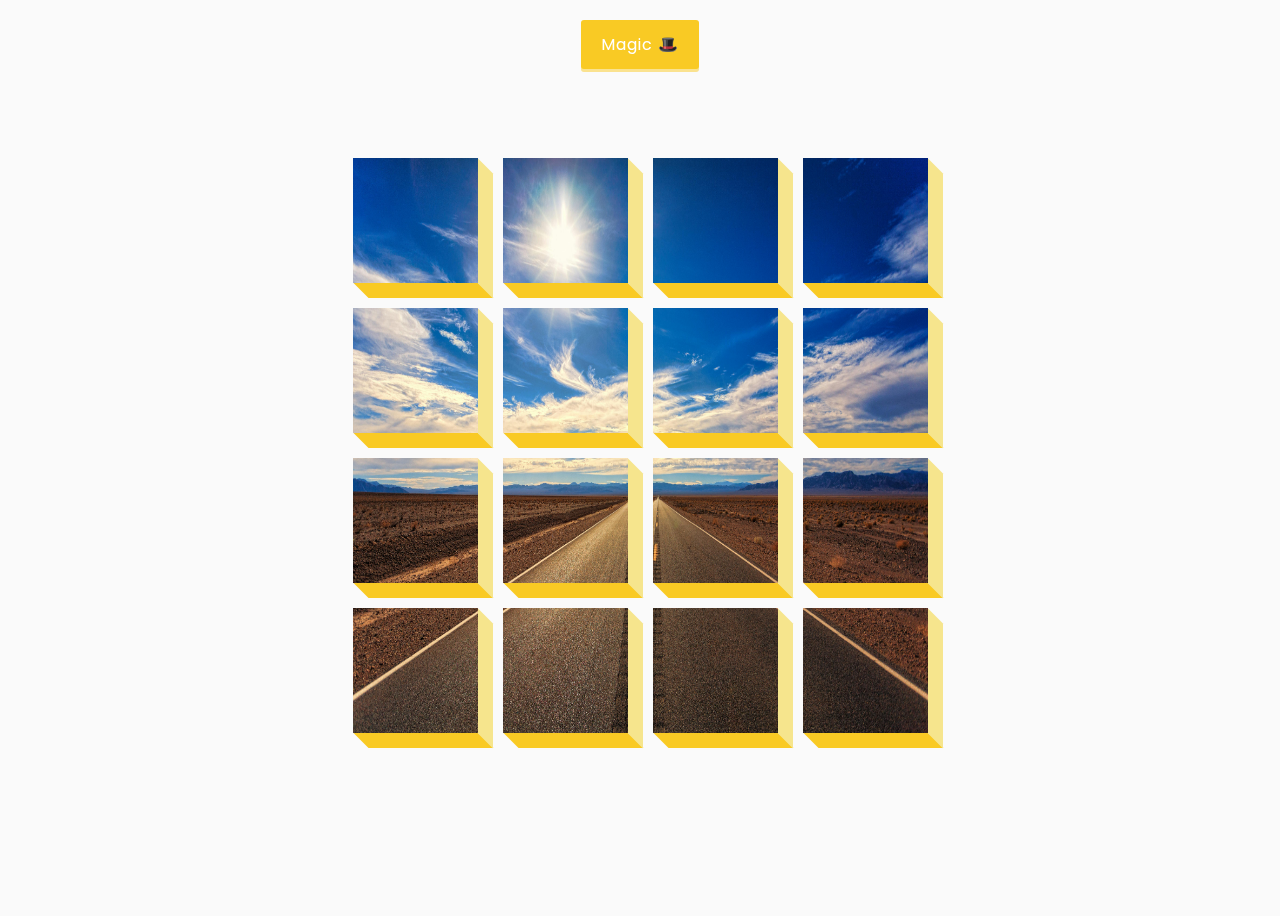
<file: 3d-image/index.html>
<!DOCTYPE html>
<html lang="en">

<head>
  <meta charset="UTF-8" />
  <meta name="viewport" content="width=device-width, initial-scale=1.0" />
  <link rel="stylesheet" href="https://cdnjs.cloudflare.com/ajax/libs/font-awesome/5.14.0/css/all.min.css"
    crossorigin="anonymous" />
  <link rel="stylesheet" href="style.css" />
  <title>3D Boxes Background</title>
</head>

<body>
  <button id="btn" class="magic">Magic 🎩</button>
  <div id="boxes" class="boxes big"></div>
  <script src="script.js"></script>

</body>

</html>
</file>
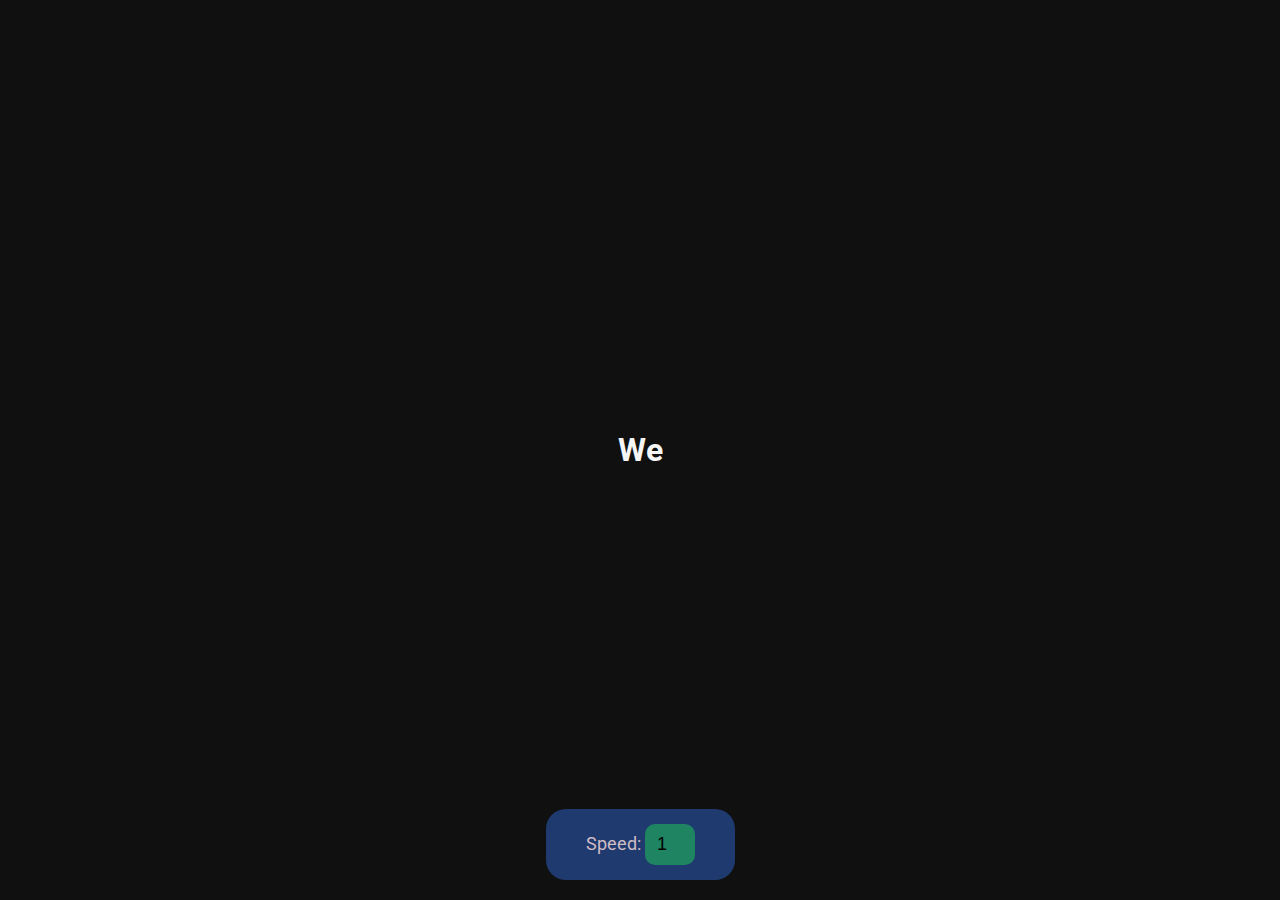
<file: auto-text-effect/index.html>
<!DOCTYPE html>
<html lang="en">
  <head>
    <meta charset="UTF-8" />
    <meta name="viewport" content="width=device-width, initial-scale=1.0" />
    <link rel="stylesheet" href="style.css" />
    <title>Auto Text Effect</title>
  </head>
  <body>
    <h1 id="text">Starting...</h1>

    <div>
      <label for="speed">Speed:</label>
      <input type="number" name="speed" id="speed" value="1" min="1" max="10" step="1">
    </div>

    <script src="script.js"></script>
  </body>
</html>
</file>
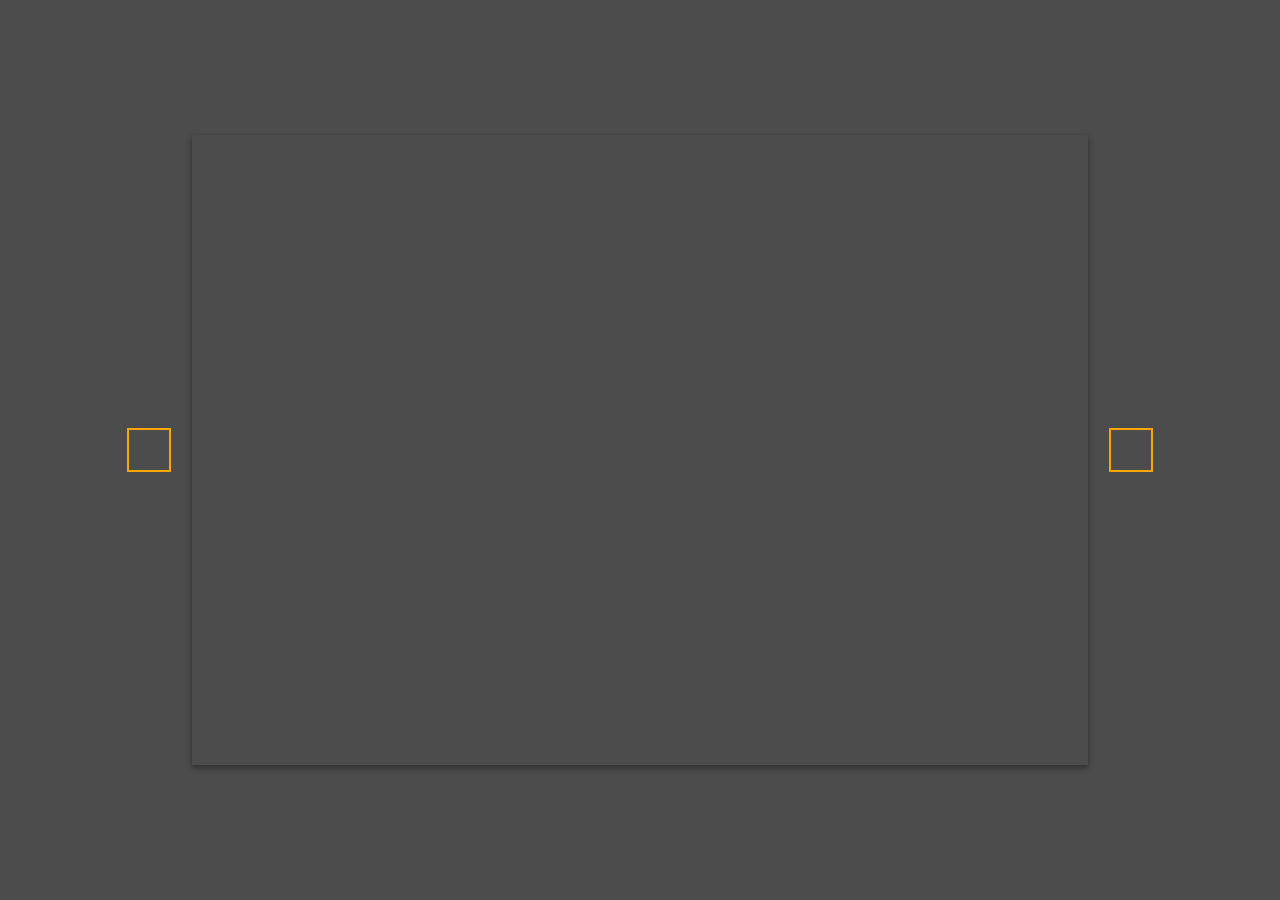
<file: background-slider/index.html>
<!DOCTYPE html>
<html lang="en">

<head>
  <meta charset="UTF-8" />
  <meta name="viewport" content="width=device-width, initial-scale=1.0" />
  <link rel="stylesheet" href="https://cdnjs.cloudflare.com/ajax/libs/font-awesome/5.14.0/css/all.min.css"
    integrity="sha512-1PKOgIY59xJ8Co8+NE6FZ+LOAZKjy+KY8iq0G4B3CyeY6wYHN3yt9PW0XpSriVlkMXe40PTKnXrLnZ9+fkDaog=="
    crossorigin="anonymous" />
  <link rel="stylesheet" href="style.css" />
  <title>Background Slider</title>
</head>

<body>
  <div class="slider-container">
    <div class="slide active" style="
          background-image: url('https://images.unsplash.com/photo-1549880338-65ddcdfd017b?ixlib=rb-1.2.1&ixid=eyJhcHBfaWQiOjEyMDd9&auto=format&fit=crop&w=2100&q=80');
        "></div>
    <div class="slide" style="
          background-image: url('https://images.unsplash.com/photo-1511593358241-7eea1f3c84e5?ixlib=rb-1.2.1&ixid=eyJhcHBfaWQiOjEyMDd9&auto=format&fit=crop&w=1934&q=80');
        "></div>
    <div class="slide" style="
          background-image: url('https://images.unsplash.com/photo-1495467033336-2effd8753d51?ixlib=rb-1.2.1&ixid=eyJhcHBfaWQiOjEyMDd9&auto=format&fit=crop&w=2100&q=80');
        "></div>
    <div class="slide" style="
          background-image: url('https://images.unsplash.com/photo-1522735338363-cc7313be0ae0?ixlib=rb-1.2.1&ixid=eyJhcHBfaWQiOjEyMDd9&auto=format&fit=crop&w=2689&q=80');
        "></div>
    <div class="slide" style="
          background-image: url('https://images.unsplash.com/photo-1559087867-ce4c91325525?ixlib=rb-1.2.1&ixid=eyJhcHBfaWQiOjEyMDd9&auto=format&fit=crop&w=2100&q=80');
        "></div>
    <button class="arrow left-arrow" id="left">
      <i class="fas fa-arrow-left"></i>
    </button>

    <button class="arrow right-arrow" id="right">
      <i class="fas fa-arrow-right"></i>
    </button>
  </div>
  <script src="script.js"></script>
</body>

</html>
</file>
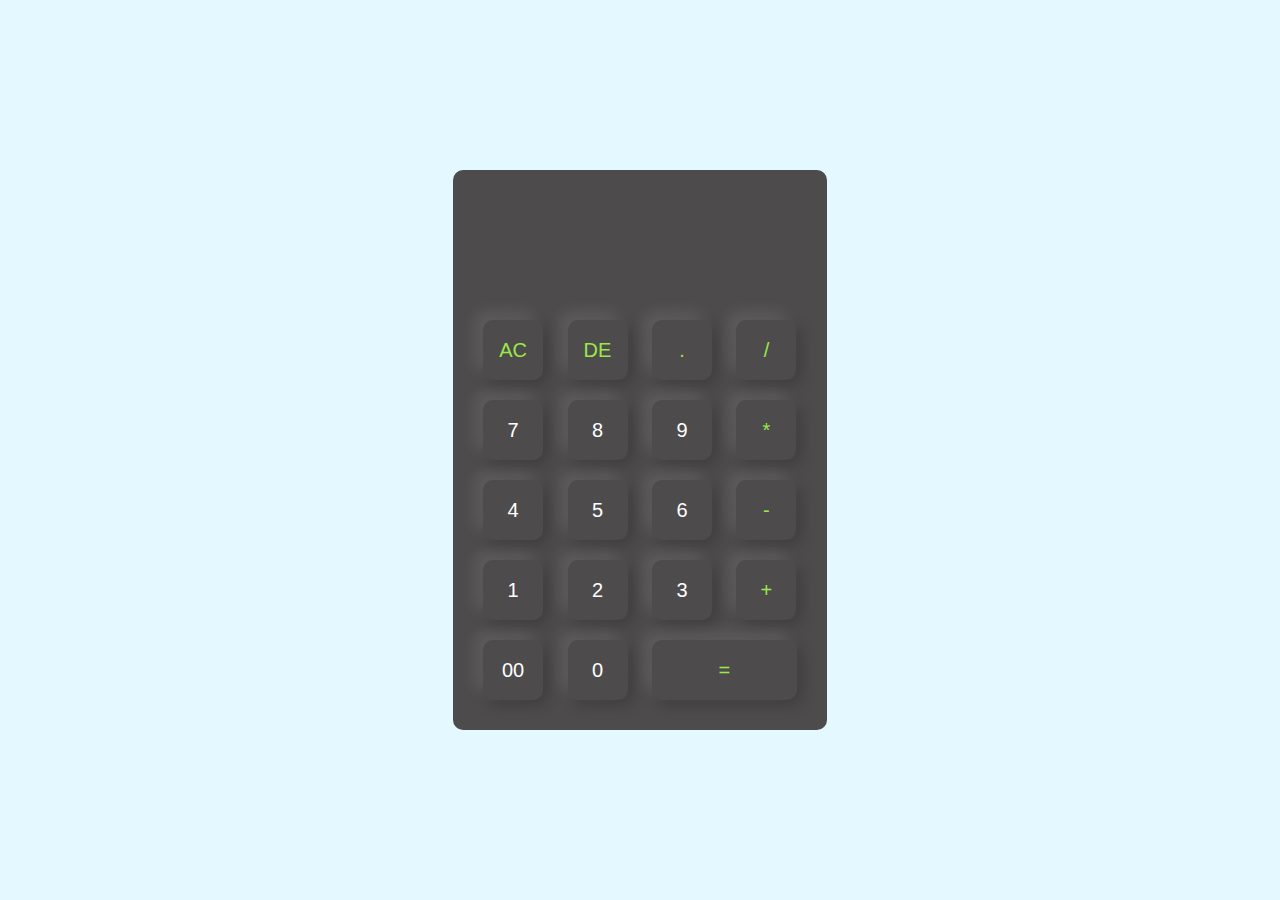
<file: calculator/index.html>
<!DOCTYPE html>
<html lang="en">

<head>
  <meta charset="UTF-8" />
  <meta name="viewport" content="width=device-width, initial-scale=1.0" />
  <title>Calculator</title>
  <link rel="stylesheet" href="style.css" />
</head>

<body>
  <div class="container">
    <div class="calculator">
      <form>
        <div class="display">
          <input type="text" name="display" />
        </div>
        <div>
          <input type="button" value="AC" onclick="display.value = ' '" class="operator">
          <input type="button" value="DE" onclick="display.value = display.value.slice(0,-1)" class="operator">
          <input type="button" value="." onclick="display.value+='.' " class="operator">
          <input type="button" value="/" onclick="display.value+='/'  " class="operator">
        </div>
        <div>
          <input type="button" value="7" onclick="display.value += '7'">
          <input type="button" value="8" onclick="display.value += '8'">
          <input type="button" value="9" onclick="display.value += '9'">
          <input type="button" value="*" onclick="display.value += '*'" class="operator">
        </div>
        <div>
          <input type="button" value="4" onclick="display.value += '4'">
          <input type="button" value="5" onclick="display.value += '5'">
          <input type="button" value="6" onclick="display.value += '6'">
          <input type="button" value="-" onclick="display.value += '-'" class="operator">
        </div>
        <div>
          <input type="button" value="1" onclick="display.value += '1'">
          <input type="button" value="2" onclick="display.value += '2'">
          <input type="button" value="3" onclick="display.value += '3'">
          <input type="button" value="+" onclick="display.value += '+'" class="operator">
        </div>
        <div>
          <input type="button" value="00" onclick="display.value += '00'">
          <input type="button" value="0" onclick="display.value += '0'">
          <input type="button" value="=" class="equal operator" onclick="display.value = eval(display.value)">
        </div>
      </form>
    </div>
  </div>
</body>

</html>
</file>
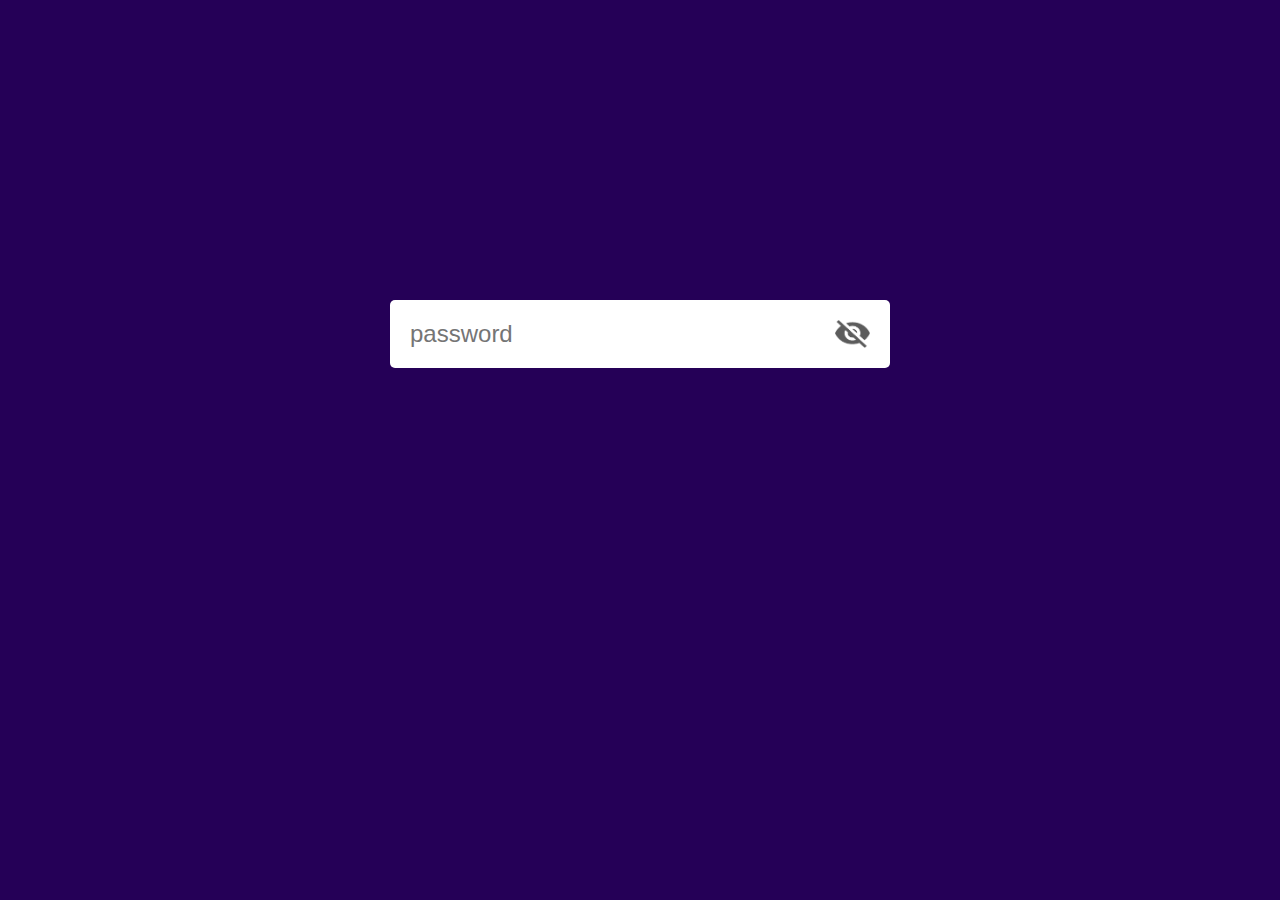
<file: Hide-and-show-password/index.html>
<!DOCTYPE html>
<html lang="en">

<head>
    <meta charset="UTF-8">
    <meta name="viewport" content="width=device-width, initial-scale=1.0">
    <title>hide and show password</title>
    <link rel="stylesheet" href="style.css">
</head>

<body>
    <div class="input-box">
        <input type="password" placeholder="password" id="password">
        <img src="images/eye-close.png" alt="" id="eyeicon">
    </div>
    <script>
        let eyeicon = document.getElementById('eyeicon');
        let password = document.getElementById('password');
        eyeicon.onclick = function () {
            if (password.type == 'password') {
                password.type = 'text';
                eyeicon.src = 'images/eye-open.png';
            } else {
                password.type = 'password';
                eyeicon.src = 'images/eye-close.png';
            }
        }
    </script>
</body>

</html>
</file>
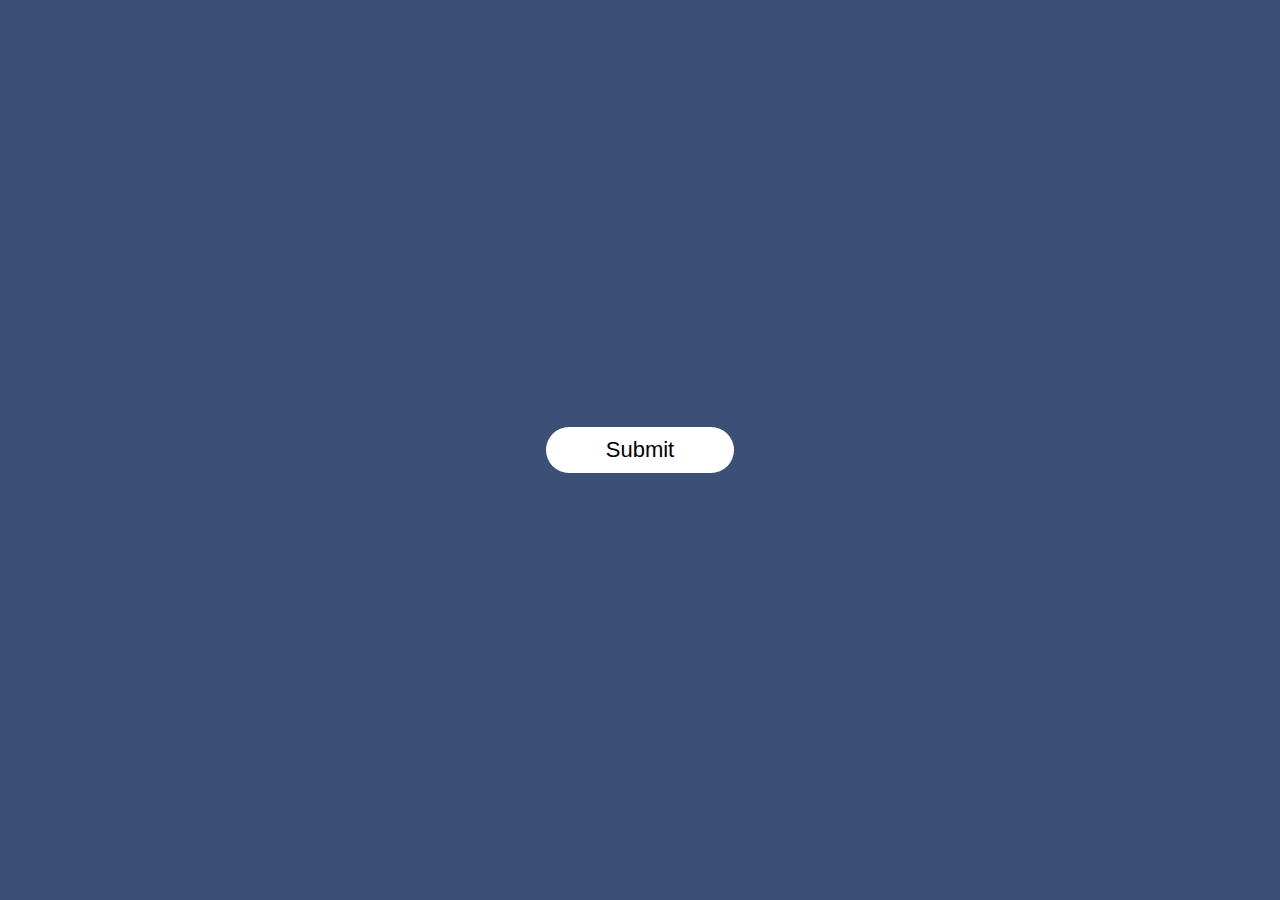
<file: popup/index.html>
<!DOCTYPE html>
<html lang="en">

<head>
    <meta charset="UTF-8">
    <meta name="viewport" content="width=device-width, initial-scale=1.0">
    <title>Popup</title>
    <link rel="stylesheet" href="style.css">
</head>

<body>
    <div class="container">
        <button type="submit" class="btn" onclick="openPopup()">Submit</button>
        <div class="popup" id="popup">
            <img src="images/404-tick.png" alt="">
            <h2>Thank You!</h2>
            <p>Your form has been submitted. Thanks!</p>
            <button type="button" onclick="closePopup()">OK</button>
        </div>
    </div>
    <script>
        let popup = document.getElementById("popup");
        let btn = document.getElementById("btn");
        let closeBtn = document.querySelector(".close-btn");

        function openPopup() {
            popup.classList.add("open-popup");
        }
        function closePopup() {
            popup.classList.remove("open-popup");
        }
    </script>
</body>

</html>
</file>
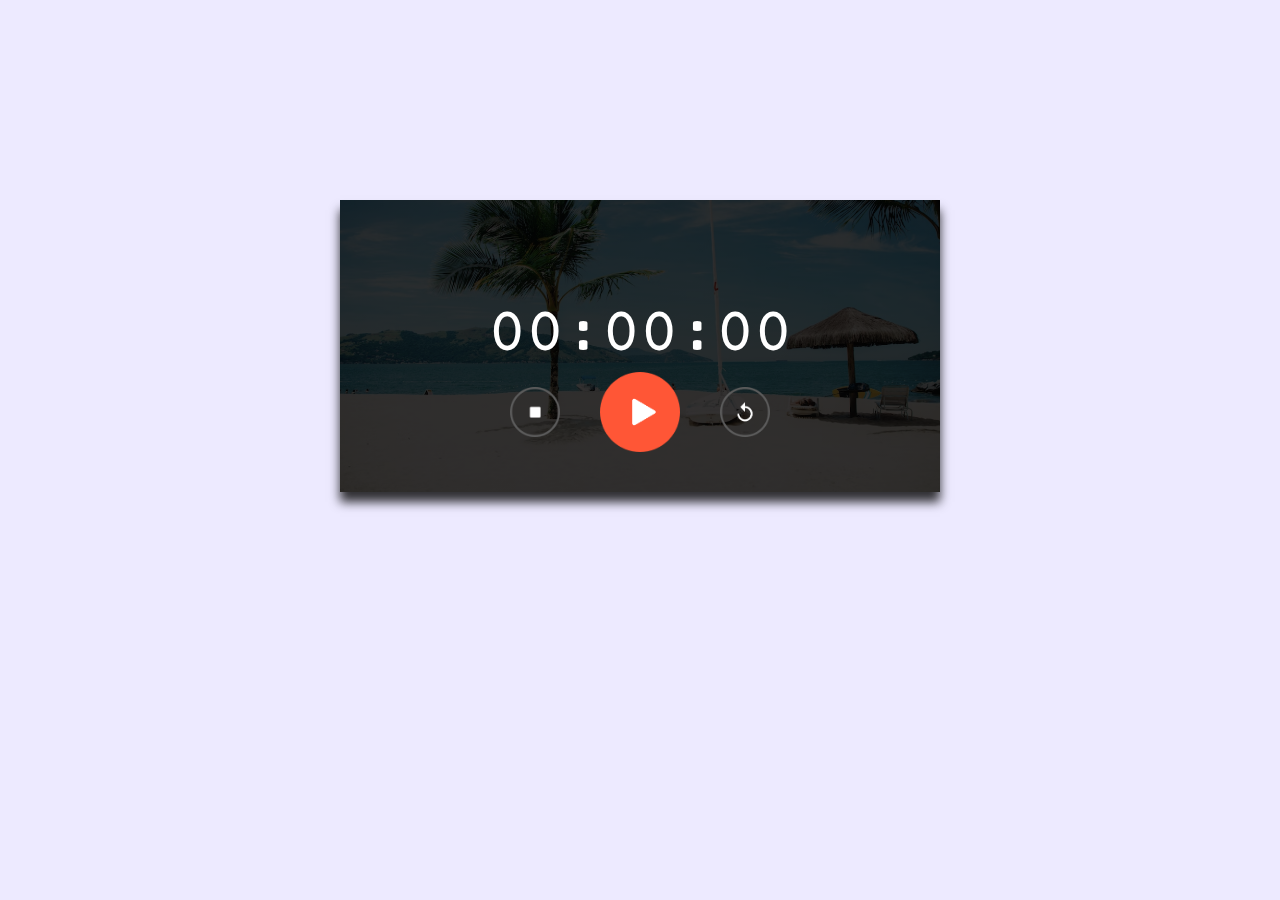
<file: StopWatch/index.html>
<!DOCTYPE html>
<html lang="en">
  <head>
    <meta charset="UTF-8" />
    <meta name="viewport" content="width=device-width, initial-scale=1.0" />
    <title>Stop-Watch</title>
    <link rel="stylesheet" href="style.css" />
  </head>
  <body>
    <div class="stopwatch">
      <h1 id="displayTime">00:00:00</h1>
      <div class="buttons">
        <img src="images/stop.png" onclick="watchstop()" />
        <img src="images/start.png" onclick="watchstart()" />
        <img src="images/reset.png " onclick="watchreset()" />
      </div>
    </div>
    <script>
      let [seconds, minutes, hours] = [0, 0, 0];
      let displayTime = document.getElementById("displayTime");
      let timer = null;

      function stopwatch() {
        seconds++;
        if (seconds == 60) {
          seconds = 0;
          minutes++;
          if (minutes == 60) {
            minutes = 0;
            hours++;
          }
        }
        let h = hours < 10 ? "0" + hours : hours;
        let m = minutes < 10 ? "0" + minutes : minutes;
        let s = seconds < 10 ? "0" + seconds : seconds;

        displayTime.innerHTML = h + ":" + m + ":" + s;
      }
      function watchstart() {
        if (timer !== null) {
          clearIntervval(timer);
        }

        timer = setInterval(stopwatch, 1000);
      }
      function watchstop() {
        clearInterval(timer);
      }

      function watchreset() {
        clearInterval(timer);
        [seconds, minutes, hours] = [0, 0, 0];
        displayTime.innerHTML = seconds + ":" + minutes + ":" + hours;
      }
    </script>
  </body>
</html>
</file>
<file: 3d-image/style.css>
@import url('https://fonts.googleapis.com/css2?family=Roboto:wght@400;700&display=swap');
@import url('https://fonts.googleapis.com/css2?family=Poppins&display=swap');

* {
  box-sizing: border-box;
}

body {
  background-color: #fafafa;
  font-family: 'Roboto', sans-serif;
  display: flex;
  flex-direction: column;
  align-items: center;
  justify-content: center;
  height: 100vh;
  overflow: hidden;
}

.magic {
  background-color: #f9ca24;
  color: #fff;
  font-family: 'Poppins', sans-serif;
  border: 0;
  border-radius: 3px;
  font-size: 16px;
  padding: 12px 20px;
  cursor: pointer;
  position: fixed;
  top: 20px;
  letter-spacing: 1px;
  box-shadow: 0 3px rgba(249, 202, 36, 0.5);
  z-index: 100;
}

.magic:focus {
  outline: none;
}

.magic:active {
  box-shadow: none;
  transform: translateY(2px);
}

.boxes {
  display: flex;
  flex-wrap: wrap;
  justify-content: space-around;
  height: 500px;
  width: 500px;
  position: relative;
  transition: 0.4s ease;
}

.boxes.big {
  width: 600px;
  height: 600px;
}

.boxes.big .box {
  transform: rotateZ(360deg);
}

.box {
  background-image: url('pexels-jplenio-1133505.jpg');
  background-repeat: no-repeat;
  background-size: 500px 500px;
  position: relative;
  height: 125px;
  width: 125px;
  transition: 0.4s ease;
}

.box::after {
  content: '';
  background-color: #f6e58d;
  position: absolute;
  top: 8px;
  right: -15px;
  height: 100%;
  width: 15px;
  transform: skewY(45deg);
}

.box::before {
  content: '';
  background-color: #f9ca24;
  position: absolute;
  bottom: -15px;
  left: 8px;
  height: 15px;
  width: 100%;
  transform: skewX(45deg);
}
</file>
<file: auto-text-effect/style.css>
@import url('https://fonts.googleapis.com/css2?family=Roboto:wght@400;700&display=swap');

* {
  box-sizing: border-box;
}

body {
  background-color: rgb(15, 16, 15);
  font-family: 'Roboto', sans-serif;
  display: flex;
  flex-direction: column;
  align-items: center;
  justify-content: center;
  height: 100vh;
  overflow: hidden;
  margin: 0;
  color: whitesmoke;
}

div {
  position: absolute;
  bottom: 20px;
  background: rgba(39, 77, 152, 0.7);
  color: rgb(208, 188, 197);
  padding: 15px 40px;
  font-size: 18px;
  border-radius: 20px;
}

input {
  width: 50px;
  padding: 10px;
  font-size: 18px;
  background-color: rgb(30, 132, 98);
  border: none;
  text-align: center;
  display: inline-flex;
  -ms-flex-align: center;
  border-radius: 10px;
}

input:focus {
  outline: none;
}
</file>
<file: background-slider/style.css>
@import url('https://fonts.googleapis.com/css2?family=Roboto:wght@400;700&display=swap');

* {
  box-sizing: border-box;
}

body {
  font-family: 'Roboto', sans-serif;
  display: flex;
  flex-direction: column;
  align-items: center;
  justify-content: center;
  height: 100vh;
  overflow: hidden;
  margin: 0;
  background-position: center center;
  background-size: cover;
  transition: 0.4s;
}

body::before {
  content: '';
  position: absolute;
  top: 0;
  left: 0;
  width: 100%;
  height: 100vh;
  background-color: rgba(0, 0, 0, 0.7);
  z-index: -1;
}

.slider-container {
  box-shadow: 0 3px 6px rgba(0, 0, 0, 0.16), 0 3px 6px rgba(0, 0, 0, 0.23);
  height: 70vh;
  width: 70vw;
  position: relative;
  overflow: hidden;
}

.slide {
  opacity: 0;
  height: 100vh;
  width: 100vw;
  background-position: center center;
  background-size: cover;
  position: absolute;
  top: -15vh;
  left: -15vw;
  transition: 0.4s ease;
  z-index: 1;
}

.slide.active {
  opacity: 1;
}

.arrow {
  position: fixed;
  background-color: transparent;
  color: #fff;
  padding: 20px;
  font-size: 30px;
  border: 2px solid orange;
  top: 50%;
  transform: translateY(-50%);
  cursor: pointer;
}

.arrow:focus {
  outline: 0;
}

.left-arrow {
  left: calc(15vw - 65px);
}

.right-arrow {
  right: calc(15vw - 65px);
}
</file>
<file: calculator/style.css>
* {
  padding: 0;
  margin: 0;
  box-sizing: border-box;
  font-family: sans-serif;
}

.container {
  width: 100%;
  height: 100vh;
  background-color: #e3f9ff;
  display: flex;
  align-items: center;
  justify-content: center;
}

.calculator {
  background: #4e4b4c;
  padding: 20px;
  border-radius: 10px;
}

.calculator form input {
  border: 0;
  outline: 0;
  width: 60px;
  height: 60px;
  border-radius: 10px;
  box-shadow: -8px -8px 15px rgba(255, 255, 255, 0.1),
    5px 5px 15px rgba(0, 0, 0, 0.2);
  background: transparent;
  font-size: 20px;
  color: #fff;
  cursor: pointer;
  margin: 10px;
}

form .display {
  display: flex;
  justify-content: flex-end;
  margin: 20px 0;
}

form .display input {
  text-align: right;
  flex: 1;
  font-size: 45px;
  box-shadow: none;
}

form input.equal {
  width: 145px;
}

form input .equal {
  width: 145px;

}

form input.operator {
  color: #99e949;
}
</file>
<file: Hide-and-show-password/style.css>
* {
    margin: 0;
    padding: 0;
    box-sizing: border-box;
    font-family: 'Poppins', sans-serif;
}

body {
    background: #250057;

}

.input-box {
    background: #fff;
    width: 90%;
    max-width: 500px;
    border-radius: 5px;
    padding: 10px 20px;
    margin: 300px auto;
    display: flex;
    align-items: center;

}

.input-box input {
    width: 100%;
    padding: 10px 0;
    border: 0;
    outline: 0;
    font-size: 24px;
    color: #555;

}

.input-box img {
    width: 35px;
    cursor: pointer;
}
</file>
<file: popup/style.css>
* {
    padding: 0;
    margin: 0;
    box-sizing: border-box;
    font-family: 'poppins', sans-serif;
}

.container {
    width: 100%;
    height: 100vh;
    background: #3c5077;
    display: flex;
    align-items: center;
    justify-content: center;
}

.btn {
    padding: 10px 60px;
    background: #fff;
    border: 0;
    outline: none;
    cursor: pointer;
    font-size: 22px;
    font-weight: 500;
    border-radius: 30px;
}

.popup {
    width: 400px;
    background: #fff;
    border-radius: 6px;
    position: absolute;
    top: 0;
    left: 50%;
    transform: translate(-50%, -50%) scale(.1);
    text-align: center;
    padding: 0 30px 30px;
    color: #333;
    visibility: hidden;
    transition: transform .3s, top .3s, visibility .3s;

}

.open-popup {
    visibility: visible;
    top: 50%;
    transform: translate(-50%, -50%) scale(1);

}

.popup img {
    width: 100px;
    margin-top: -50px;
    border-radius: 50%;
    box-shadow: 0 2px 5px rgba(0, 0, 0, 0.2);
}

.popup h2 {
    font-size: 38px;
    font-weight: 500;
    margin: 30px 0 10px;

}

.popup button {
    width: 100%;
    margin-top: 50px;
    padding: 10px 0;
    background: #6fd649;
    color: #fff;
    border: 0;
    outline: none;
    font-size: 18px;
    border-radius: 6px;
    cursor: pointer;
    box-shadow: 0 6px 10px rgba(0, 0, 0, 0.2);
}
</file>
<file: StopWatch/style.css>
@import url("https://fonts.googleapis.com/css2?family=Courier+Prime:ital,wght@0,400;0,700;1,400;1,700&family=Poppins:ital,wght@0,100;0,200;0,300;0,400;0,500;0,600;0,700;0,800;0,900;1,100;1,200;1,300;1,400;1,500;1,600;1,700;1,800;1,900&display=swap");

* {
  padding: 0;
  margin: 0;
  box-sizing: border-box;
  font-family: "Courier Prime", sans-serif;
}
body {
  background: #edeaff;
}
.stopwatch {
  width: 90%;
  max-width: 600px;
  background-image: linear-gradient(rgba(0, 0, 0, 0.8), rgba(0, 0, 0, 0.8)),
    url("images/background.png");
  background-position: center;
  background-size: cover;
  text-align: center;
  padding: 40px 0;
  color: #fff;
  margin: 200px auto 0;
  box-shadow: 0 10px 10px rgba(0, 0, 0, 0.8);
}
.stopwatch h1 {
  margin-top: 60px;
  font-size: 64px;
  font-weight: 300;
}
.buttons {
  display: flex;
  align-items: center;
  justify-content: center;
}
.buttons img {
  width: 50px;
  margin: 0 20px;
  cursor: pointer;
}
.buttons img:nth-child(2) {
  width: 80px;
}
</file>
